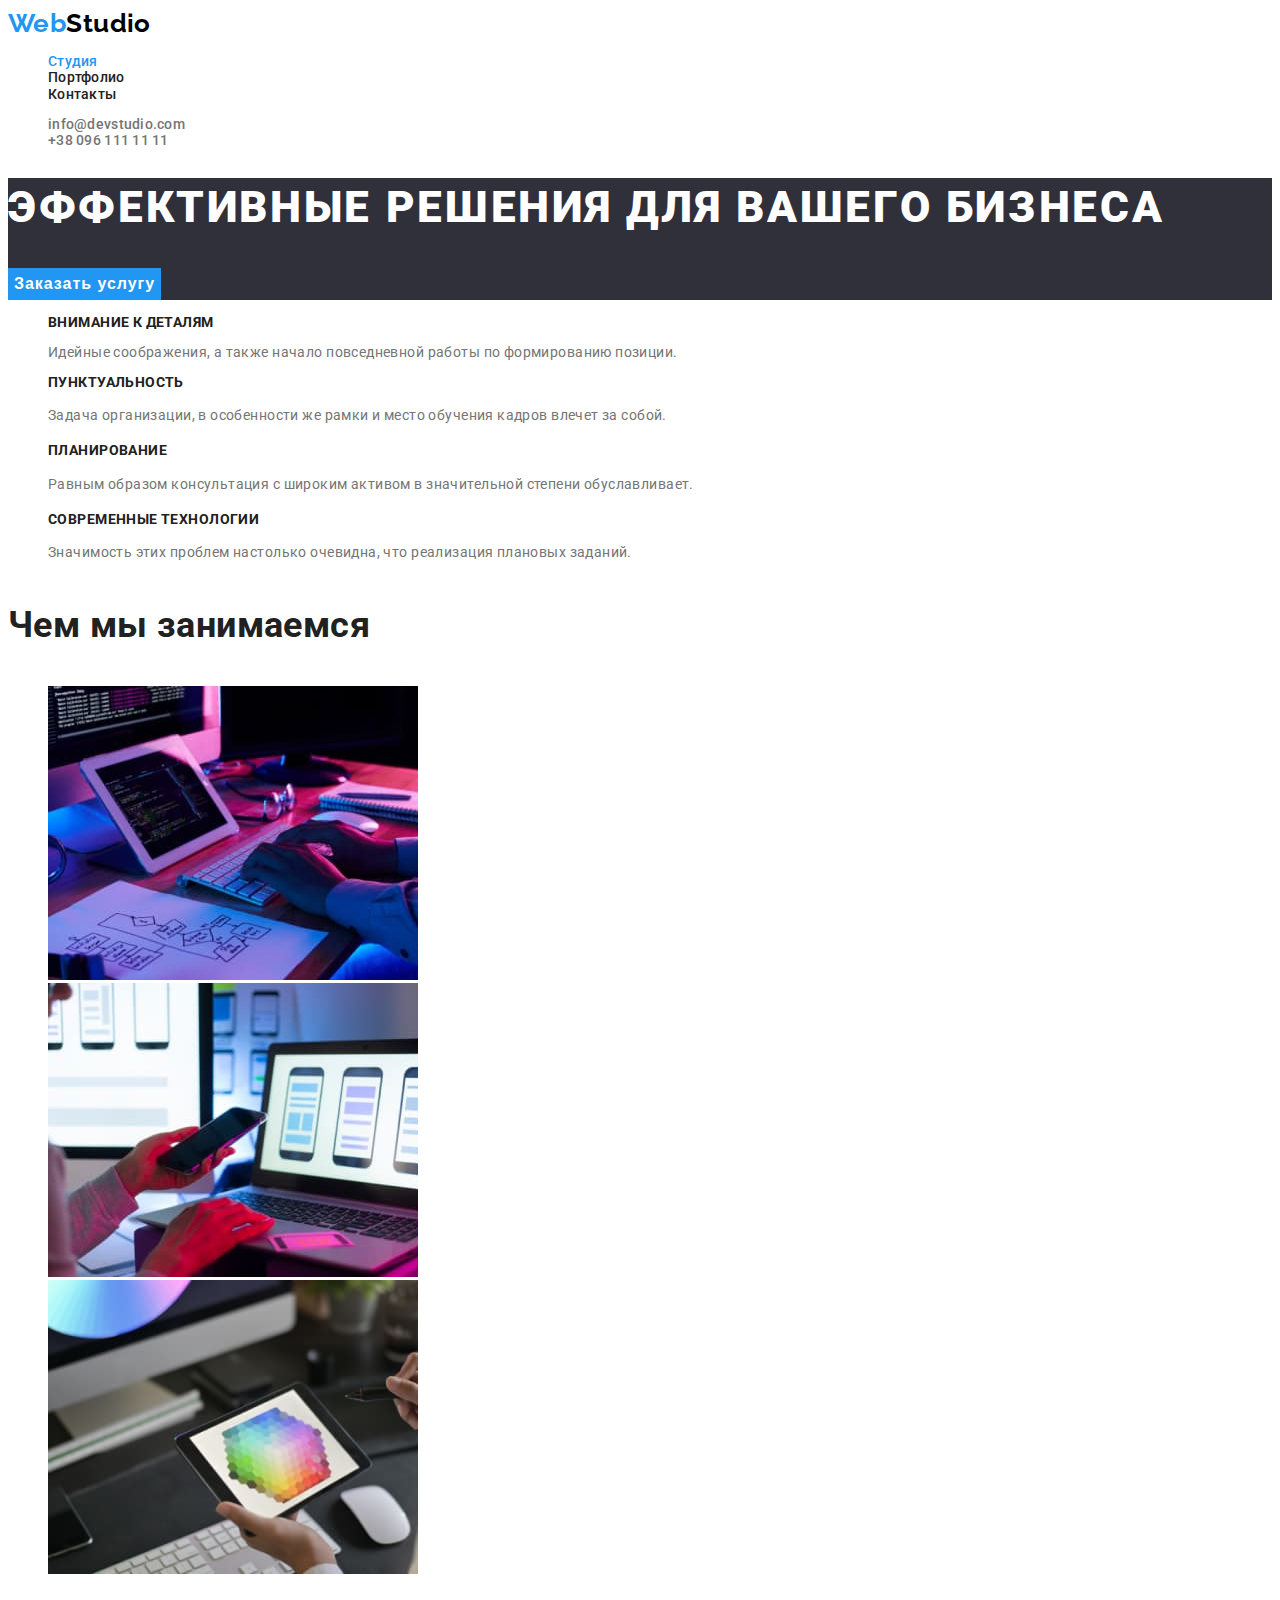
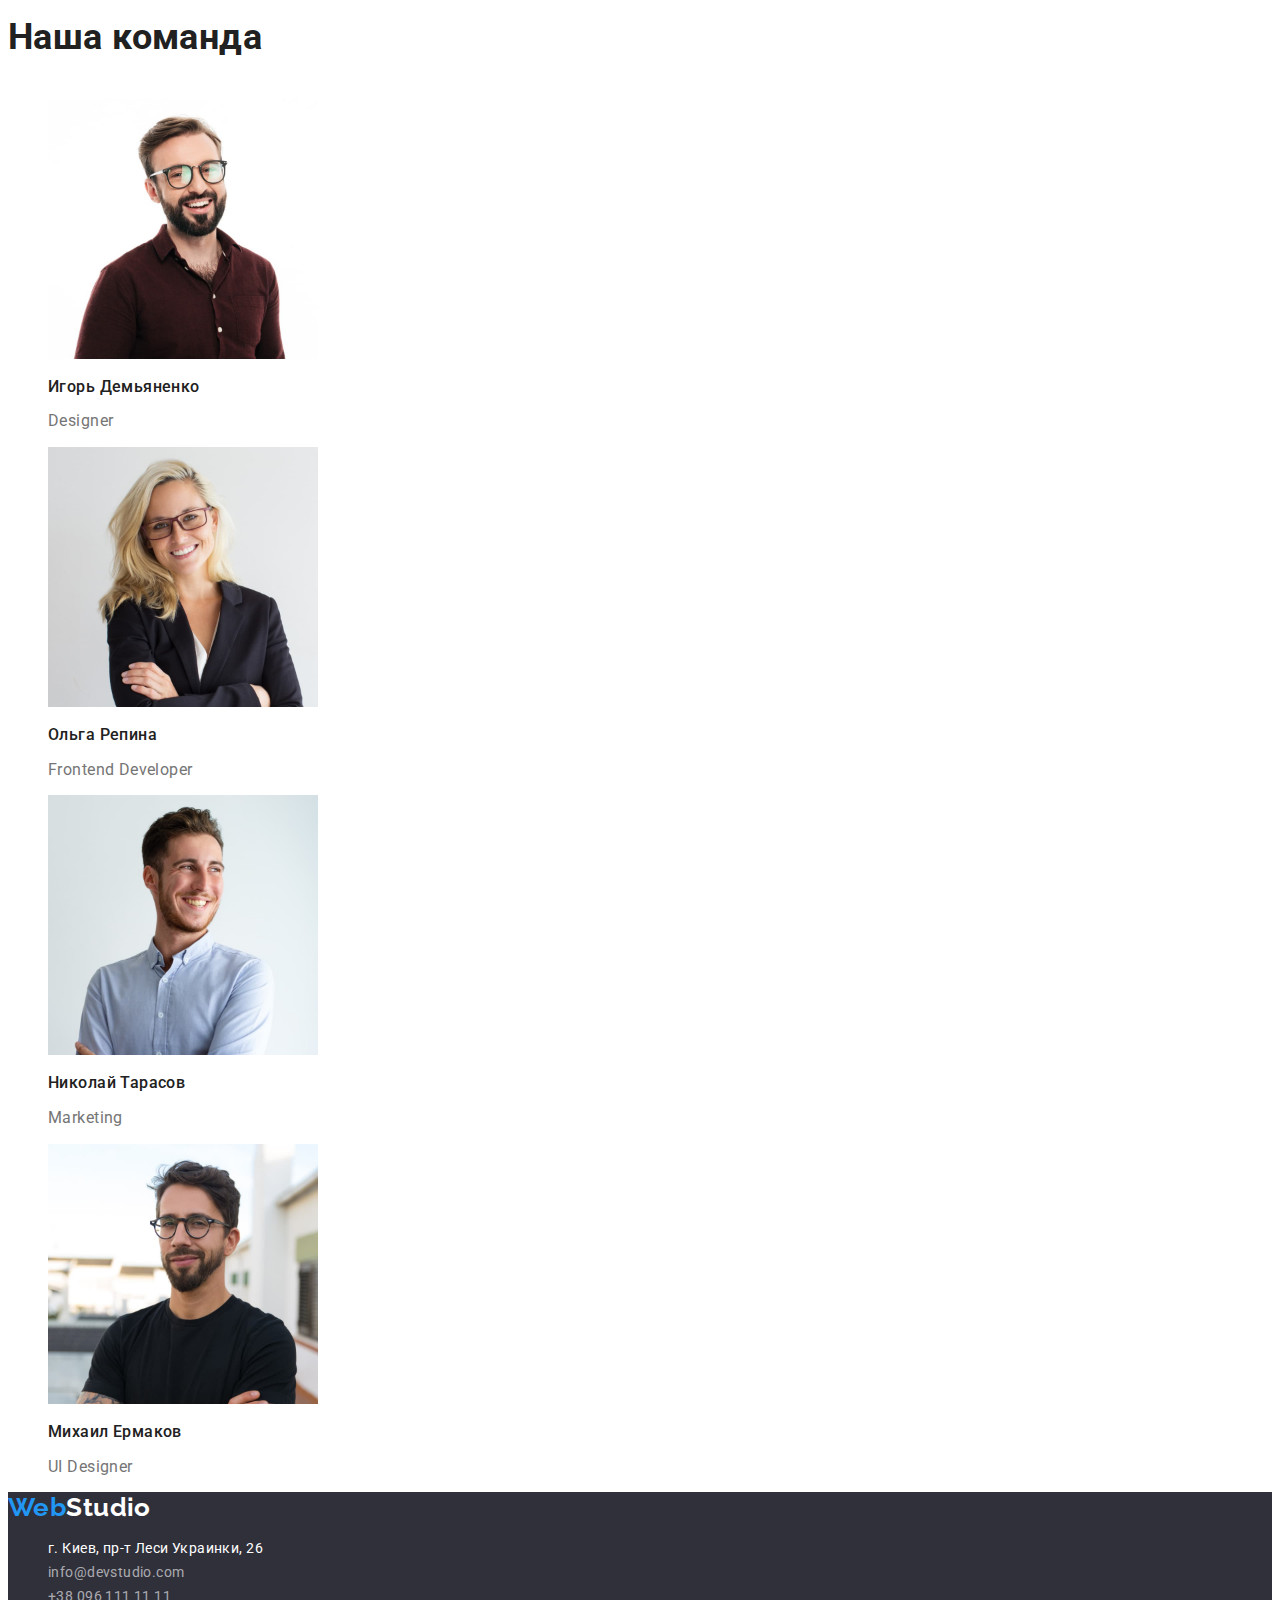
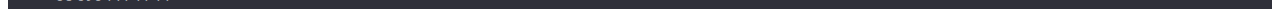
<file: index.html>
<!DOCTYPE html>
<html lang="ru">
  <head>
    <meta charset="UTF-8" />
    <meta http-equiv="X-UA-Compatible" content="IE=edge" />
    <meta name="viewport" content="width=device-width, initial-scale=1.0" />
    <title>Студия</title>
    <link rel="preconnect" href="https://fonts.googleapis.com" />
    <link rel="preconnect" href="https://fonts.gstatic.com" crossorigin />
    <link
      href="https://fonts.googleapis.com/css2?family=Raleway:wght@700&family=Roboto:wght@400;500;700;900&display=swap"
      rel="stylesheet"
    />
    <link rel="stylesheet" href="./css/styles.css" />
  </head>
  <body>
    <!-- Секція хедер -->
    <header>
      <!--Навігація  -->
      <nav>
        <a href="./index.html" lang="en" class="logo">
          <span class="logo-inner">Web</span>Studio</a
        >
        <ul>
          <li class="lists list-nav">
            <a class="links nav current" href="./index.html">Студия</a>
          </li>
          <li class="lists list-nav">
            <a class="links nav" href="./portfolio.html">Портфолио</a>
          </li>
          <li class="lists list-nav">
            <a class="links nav" href="">Контакты</a>
          </li>
        </ul>
      </nav>
      <!-- Контакти -->
      <ul class="contact">
        <li class="lists list-contact">
          <a class="links contact-item" href="mailto:info@devstudio.com"
            >info@devstudio.com</a
          >
        </li>
        <li class="lists list-contact">
          <a class="links contact-item" href="tel:+380961111111"
            >+38 096 111 11 11</a
          >
        </li>
      </ul>
    </header>

    <main>
      <!-- Секція Hero -->
      <section class="hero">
        <h1 class="hero-title">Эффективные решения для вашего бизнеса</h1>
        <button class="order" type="button">Заказать услугу</button>
      </section>
      <!-- Секція переваги -->
      <section class="benefits">
        <h2 class="visually-hidden" hidden>Преимущества</h2>
        <ul class="lists benefits-list">
          <li class="benefits-item">
            <h3 class="benefits-title">Внимание к деталям</h3>
            <p>
              Идейные соображения, а также начало повседневной работы по
              формированию позиции.
            </p>
          </li>
          <li class="benefits-item">
            <h3 class="benefits-title">Пунктуальность</h3>
            <p class="benefits-text">
              Задача организации, в особенности же рамки и место обучения кадров
              влечет за собой.
            </p>
          </li>
          <li class="benefits-item">
            <h3 class="benefits-title">Планирование</h3>
            <p class="benefits-text">
              Равным образом консультация с широким активом в значительной
              степени обуславливает.
            </p>
          </li>
          <li class="benefits-item">
            <h3 class="benefits-title">Современные технологии</h3>
            <p class="benefits-text">
              Значимость этих проблем настолько очевидна, что реализация
              плановых заданий.
            </p>
          </li>
        </ul>
      </section>
      <!-- Секція чим ми займаємось -->
      <section>
        <h2 class="section-title">Чем мы занимаемся</h2>
        <ul>
          <li class="lists img-list">
            <img
              src="./images/box-1.jpg"
              alt="Десктопные приложения"
              width="370"
              height="294"
            />
          </li>
          <li class="lists img-list">
            <img
              src="./images/box-2.jpg"
              alt="Мобильные приложения"
              width="370"
              height="294"
            />
          </li>
          <li class="lists img-list">
            <img
              src="./images/box-3.jpg"
              alt="Дизайнерские решения"
              width="370"
              height="294"
            />
          </li>
        </ul>
      </section>
      <!-- Секція наша команда -->
      <section>
        <h2 class="section-title">Наша команда</h2>
        <ul>
          <li class="lists img-list">
            <img
              class="image"
              src="./images/img-1.jpg"
              alt="Игорь Демьяненко"
              width="270"
              height="260"
            />
            <h3 class="image-title">Игорь Демьяненко</h3>
            <p class="image-text" lang="en">Designer</p>
          </li>
          <li class="lists img-list">
            <img
              class="image"
              src="./images/img-2.jpg"
              alt="Ольга Репина"
              width="270"
              height="260"
            />
            <h3 class="image-title">Ольга Репина</h3>
            <p class="image-text" lang="en">Frontend Developer</p>
          </li>
          <li class="lists img-list">
            <img
              class="image"
              src="./images/img3.jpg"
              alt="Николай Тарасов"
              width="270"
              height="260"
            />
            <h3 class="image-title">Николай Тарасов</h3>
            <p class="image-text" lang="en">Marketing</p>
          </li>
          <li class="lists img-list">
            <img
              class="image"
              src="./images/img-4.jpg"
              alt="Михаил Ермако"
              width="270"
              height="260"
            />
            <h3 class="image-title">Михаил Ермаков</h3>
            <p class="image-text" lang="en">UI Designer</p>
          </li>
        </ul>
      </section>
    </main>
    <!-- Секція футер -->
    <footer class="footer">
      <a href="./index.html" lang="en" class="logo-footer">
        <span class="logo-inner">Web</span>Studio</a
      >
      <address>
        <ul class="lists footer-list">
          <li>
            <a
              class="links footer-address"
              href="https://goo.gl/maps/wfiKkDKAyTFL9xXX8"
              target="_blank"
              rel="noopener noreferrer"
            >
              г. Киев, пр-т Леси Украинки, 26
            </a>
          </li>
          <li>
            <a class="links footer-link" href="mailto:info@devstudio.com"
              >info@devstudio.com</a
            >
          </li>
          <li>
            <a class="links footer-link" href="tel:+380961111111"
              >+38 096 111 11 11</a
            >
          </li>
        </ul>
      </address>
    </footer>
  </body>
</html>
</file>
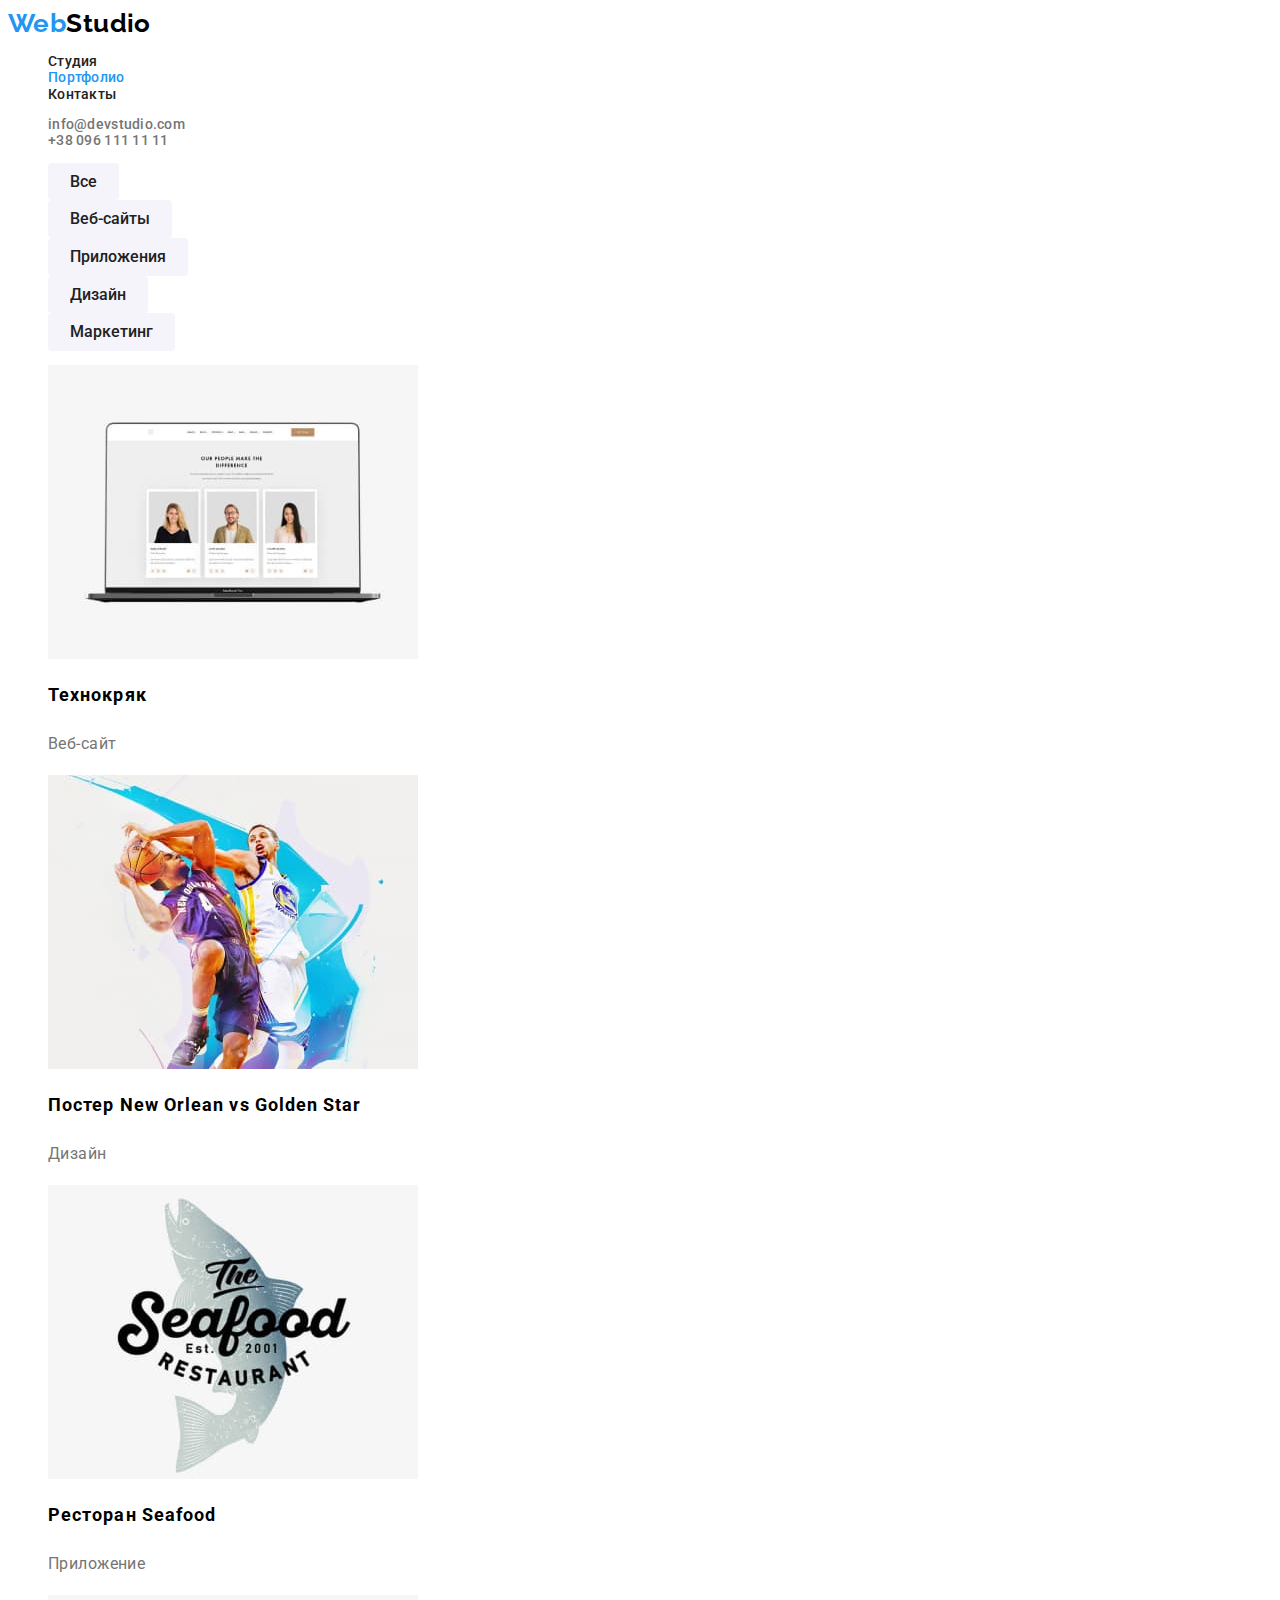
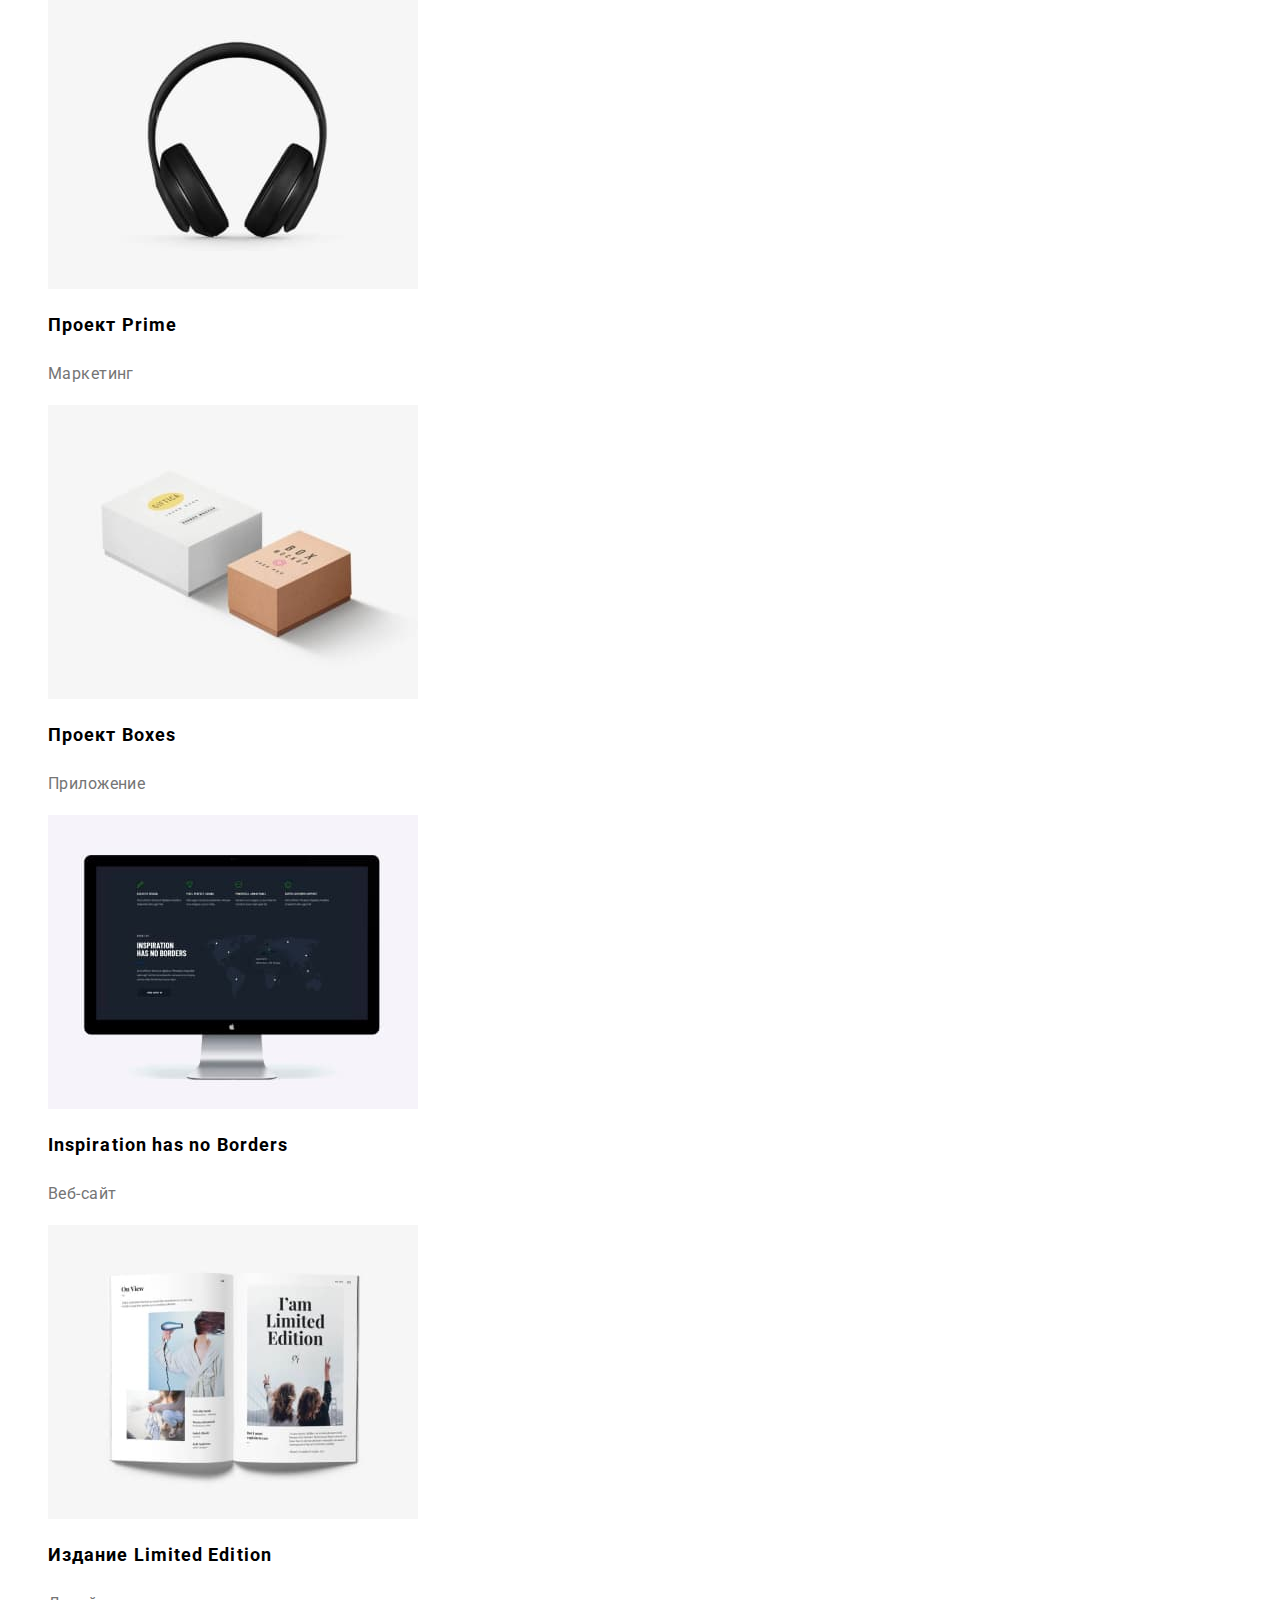
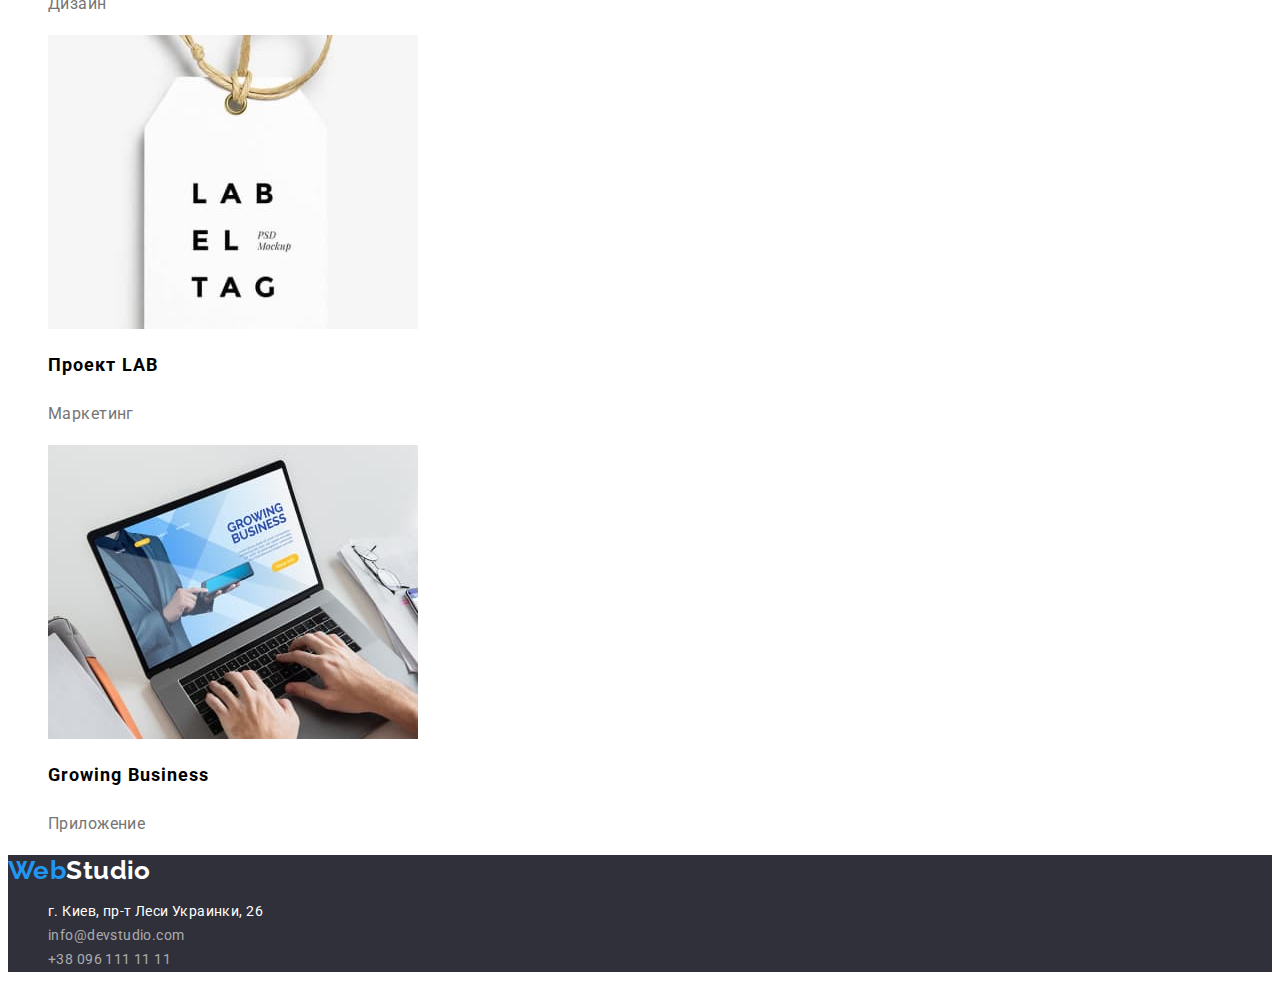
<file: portfolio.html>
<!DOCTYPE html>
<html lang="ru">
  <head>
    <meta charset="UTF-8" />
    <meta http-equiv="X-UA-Compatible" content="IE=edge" />
    <meta name="viewport" content="width=device-width, initial-scale=1.0" />
    <title>Portfolio</title>
    <link rel="preconnect" href="https://fonts.googleapis.com" />
    <link rel="preconnect" href="https://fonts.gstatic.com" crossorigin />
    <link
      href="https://fonts.googleapis.com/css2?family=Raleway:wght@700&display=swap"
      rel="stylesheet"
    />
    <link rel="preconnect" href="https://fonts.googleapis.com" />
    <link rel="preconnect" href="https://fonts.gstatic.com" crossorigin />
    <link
      href="https://fonts.googleapis.com/css2?family=Roboto:wght@400;500;700&display=swap"
      rel="stylesheet"
    />
    <link rel="stylesheet" href="./css/styles.css" />
  </head>
  <body>
    <!-- Секція хедер -->
    <header>
      <!--Навігація  -->
      <nav>
        <a href="./index.html" lang="en" class="logo">
          <span class="logo-inner">Web</span>Studio</a
        >
        <ul>
          <li class="lists list-nav">
            <a class="links nav" href="./index.html">Студия</a>
          </li>
          <li class="lists list-nav">
            <a class="links nav current" href="./portfolio.html">Портфолио</a>
          </li>
          <li class="lists list-nav">
            <a class="links nav" href="">Контакты</a>
          </li>
        </ul>
      </nav>
      <!-- Контакти -->
      <ul>
        <li class="lists list-contact">
          <a class="links contact-item" href="mailto:info@devstudio.com"
            >info@devstudio.com</a
          >
        </li>
        <li class="lists list-contact">
          <a class="links contact-item" href="tel:+380961111111"
            >+38 096 111 11 11</a
          >
        </li>
      </ul>
    </header>

    <!-- Секція унікального контенту -->

    <main>
      <!-- Секція меню -->
      <section>
        <h1 class="visually-hidden" hidden>Первый заголовок</h1>
        <ul class="button-list">
          <li><button class="button" type="button">Все</button></li>
          <li><button class="button" type="button">Веб-сайты</button></li>
          <li><button class="button" type="button">Приложения</button></li>
          <li><button class="button" type="button">Дизайн</button></li>
          <li><button class="button" type="button">Маркетинг</button></li>
        </ul>

        <!-- Портфоліо -->

        <ul>
          <li class="lists img-list">
            <img
              class="pic"
              src="./images/portfolio/portfolio-1.jpg"
              width="370"
              height="294"
              alt="Веб-сайт Технокряк"
            />
            <h2 class="pic-title">Технокряк</h2>
            <p class="pic-text">Веб-сайт</p>
          </li>
          <li class="lists img-list">
            <img
              class="pic"
              src="./images/portfolio/portfolio-2.jpg"
              width="370"
              height="294"
              alt="Постер New Orlean vs Golden Star"
            />
            <h2 class="pic-title">Постер New Orlean vs Golden Star</h2>
            <p class="pic-text">Дизайн</p>
          </li>
          <li class="lists img-list">
            <img
              class="pic"
              src="./images/portfolio/portfolio-3.jpg"
              width="370"
              height="294"
              alt="Приложение Ресторан Seafood"
            />
            <h2 class="pic-title">Ресторан Seafood</h2>
            <p class="pic-text">Приложение</p>
          </li>
          <li class="lists img-list">
            <img
              class="pic"
              src="./images/portfolio/portfolio-4.jpg"
              width="370"
              height="294"
              alt="Проект Prime Маркетинг"
            />
            <h2 class="pic-title">Проект Prime</h2>
            <p class="pic-text">Маркетинг</p>
          </li>
          <li class="lists img-list">
            <img
              class="pic"
              src="./images/portfolio/portfolio-5.jpg"
              width="370"
              height="294"
              alt="Приложение Проект Boxes"
            />
            <h2 class="pic-title">Проект Boxes</h2>
            <p class="pic-text">Приложение</p>
          </li>
          <li class="lists img-list">
            <img
              class="pic"
              src="./images/portfolio/portfolio-6.jpg"
              width="370"
              height="294"
              alt="Веб-сайт Inspiration has no Borders"
            />
            <h2 class="pic-title">Inspiration has no Borders</h2>
            <p class="pic-text">Веб-сайт</p>
          </li>
          <li class="lists img-list">
            <img
              class="pic"
              src="./images/portfolio/portfolio-7.jpg"
              width="370"
              height="294"
              alt="Дизайн Издание Limited Edition"
            />
            <h2 class="pic-title">Издание Limited Edition</h2>
            <p class="pic-text">Дизайн</p>
          </li>
          <li class="lists img-list">
            <img
              class="pic"
              src="./images/portfolio/portfolio-8.jpg"
              width="370"
              height="294"
              alt="Маркетинг Проект LAB"
            />
            <h2 class="pic-title">Проект LAB</h2>
            <p class="pic-text">Маркетинг</p>
          </li>
          <li class="lists img-list">
            <img
              class="pic"
              src="./images/portfolio/portfolio-9.jpg"
              width="370"
              height="294"
              alt="Приложение Growing Business"
            />
            <h2 class="pic-title">Growing Business</h2>
            <p class="pic-text">Приложение</p>
          </li>
        </ul>
      </section>
    </main>

    <!-- Секція футер -->
    <footer class="footer">
      <a href="./index.html" lang="en" class="logo-footer">
        <span class="logo-inner">Web</span>Studio</a
      >
      <address>
        <ul class="lists footer-list">
          <li>
            <a
              class="links footer-address"
              href="https://goo.gl/maps/wfiKkDKAyTFL9xXX8"
              target="_blank"
              rel="noopener noreferrer"
            >
              г. Киев, пр-т Леси Украинки, 26
            </a>
          </li>
          <li>
            <a class="links footer-link" href="mailto:info@devstudio.com"
              >info@devstudio.com</a
            >
          </li>
          <li>
            <a class="links footer-link" href="tel:+380961111111"
              >+38 096 111 11 11</a
            >
          </li>
        </ul>
      </address>
    </footer>
  </body>
</html>
</file>
<file: css/styles.css>
:root{

    /* fonts */
    --main-font: Roboto, sans-serif;
    --secondary-font: Raleway;
    /* text colors */
    --light-grey-txt-cl:#757575;
    --dark-grey-txt-cl: #212121;
    --black-txt-cl: #000000;
    --accent-cl: #2196F3;
    --white-txt-cl: #FFFFFF;
    /* bg-colors */
    --main-bg-cl: #FFFFFF;
    --secondary-bg-cl: #2F303A;
    --additional-bg-cl: #F5F4FA;
    /* other */
}

body{
    font-family: var(--main-font);
    font-size: 14px;
    letter-spacing: 0.03em;
    background-color: var(--main-bg-cl);
    color:var(--light-grey-txt-cl);   
   }

   /* Logo style */

.logo{
    color: var(--black-txt-cl);
    text-decoration: none;
    font-family: Raleway;
    font-weight: 700;
    font-size: 26px;
    line-height: 1.19;    
    word-spacing: 1px;    
    margin-left: 0;
}
.logo-inner{
    color: var(--accent-cl);
    text-decoration: none;
    font-family: Raleway;
    font-weight: 700;
    font-size: 26px;
    line-height: 1.19;      
    margin-right: 0;
}
.logo-footer{
    color: var(--main-bg-cl);
    text-decoration: none;
    font-family: Raleway;
    font-weight: 700;
    font-size: 26px;
    line-height: 1.19;
}
.links {
    text-decoration: none;
}
.lists {
    list-style: none;
}

.visually-hidden {
    position: absolute;
    width: 1px;
    height: 1px;
    margin: -1px;
    border: 0;
    padding: 0;
    white-space: nowrap;
    clip-path: inset(100%);
    clip: rect(0 0 0 0);
    overflow: hidden;
}
    
 /* Navigation style */
.nav{
    color:var(--dark-grey-txt-cl);         
    font-weight: 500;    
    line-height: 1.17;
    letter-spacing: 0.02em;    
}

.nav:hover,
.nav:focus {
    color: var(--accent-cl);
}
.current {
    color: var(--accent-cl)
}

 /* Contact style */

.contact-item{      
    font-weight: 500;    
    color: var(--light-grey-txt-cl);
    line-height: 1.17;
    letter-spacing: 0.02em;
}

.contact-item:hover,
.contact-item:focus{
    color: var(--accent-cl);
}

/* Hero styles */
.hero{
    background-color: var(--secondary-bg-cl);
}
.hero-title{    
    font-weight: 900;
    font-size: 44px;
    line-height: 1.36;
    color: var(--main-bg-cl);
    text-transform: uppercase;
    letter-spacing: 0.06em;
}
.order{    
    font-weight: 700;
    font-size: 16px;
    line-height: 1.88;    
    background-color: var(--accent-cl);
    color:var(--main-bg-cl);
    border: none;
    cursor: pointer; 
    letter-spacing: 0.06em;
}

/* Benefits style */

.benefits-title{
font-size: 14px;
line-height: 1.17;
color: var(--dark-grey-txt-cl);
text-transform: uppercase;
}
.benefits-text{   
    line-height: 1.71;        
}
/* Секція чим ми займаємось */

.section-title{        
    font-size: 36px;
    line-height: 1.71;
    color: var(--dark-grey-txt-cl);    
}

/* Team styles */

.image-title{    
    font-weight: 500;
    font-size: 16px;
    line-height: 1.17;
    color: var(--dark-grey-txt-cl);    
}
.image-text{    
    font-size: 16px;
    line-height: 1.17;       
}

/* Footer styles */
.footer{
    background-color: var(--secondary-bg-cl);
    color: var(--main-bg-cl);    
}

.footer-address {
    font-style: normal;
    line-height: 1.71;
    color: var(--main-bg-cl);
}
.footer-link{    
    font-style: normal;    
    line-height: 1.71;
    color: rgba(255, 255, 255, 0.6);;    
}
.footer-link:hover,
.footer-link:focus {
    color: var(--accent-cl)
}

/* Button portfolio styles */
.button-list{
    text-decoration: none;
    list-style: none;
}
.button{
    color: var(--dark-grey-txt-cl);
    background-color: var(--additional-bg-cl);
    padding: 6px 22px;     
    line-height: 1.6;
    border-radius: 4px;
    border: none;     
    font-family: inherit;
    font-weight: 500;  
    font-size: 16px;    
    cursor: pointer;
}
.button:hover,
.button:focus {
    background-color: var(--accent-cl);
    color: var(--white-txt-cl);    
}

/* Image portfolio styles */
.pic-title {    
    font-size: 18px;
    line-height: 2;
    color: var(--black-txt-cl);
    letter-spacing: 0.06em;
}
.pic-text{    
    font-size: 16px;    
    line-height: 1.88;        
}
</file>
